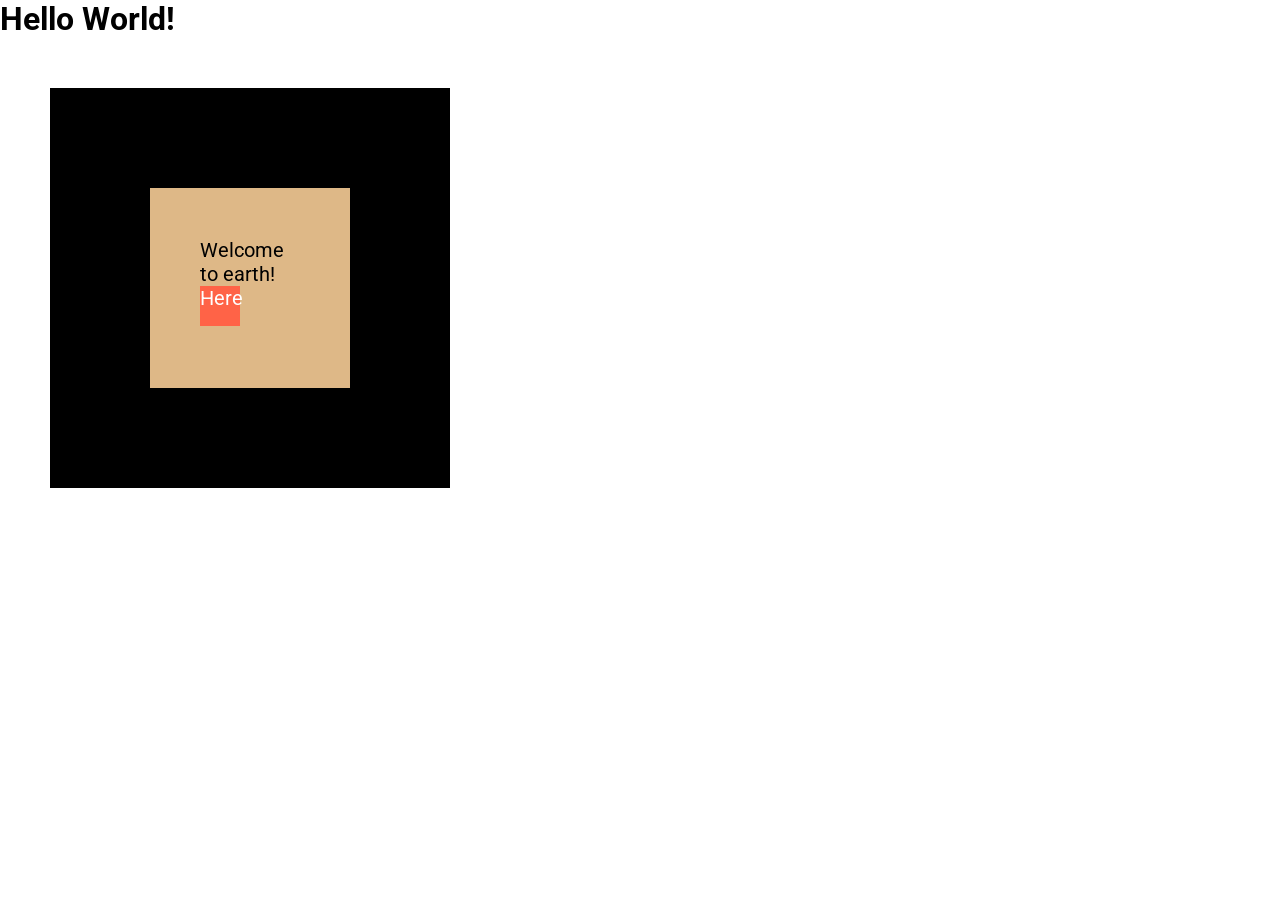
<file: index.html>
<!DOCTYPE html>
<html lang="en">
<head>
    <meta charset="UTF-8">
    <meta name="viewport" content="width=device-width, initial-scale=1.0">
    <title>Document</title>
    <link rel="stylesheet" href="index.css">

</head>
<body>
    <main>
        <h1>Hello World!</h1>
        <section class="card">
             <p class="text">Welcome to earth!</p>
             <div class="box">
                 Here
             </div>
        </section>
    </main>
</body>
</html>
</file>
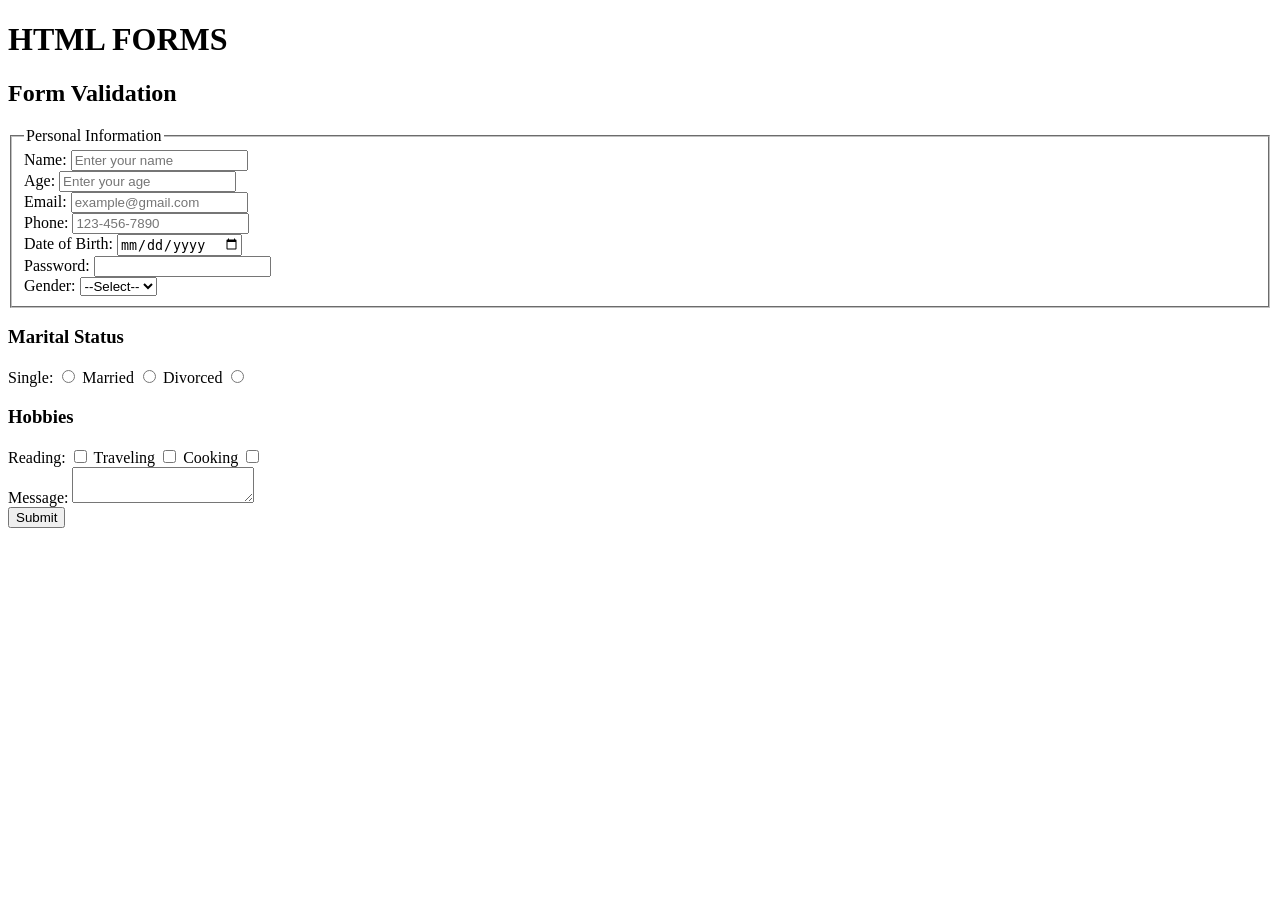
<file: form.html>
<!DOCTYPE html>
<html lang="en">
<head>
    <meta charset="UTF-8">
    <meta name="viewport" content="width=device-width, initial-scale=1.0">
    <title>Document</title>
</head>
<body>
    <header>
        <h1>HTML FORMS</h1>
    </header>
    <main>
        <form>
            <h2>Form Validation</h2>
            <fieldset>
                <legend>Personal Information</legend>
                <label for="name">Name:</label>
                <input type="text" id="name" name="name" placeholder="Enter your name" required pattern="[a-zA-Z]{3,}" title="name should be at least 3 characters long" autocomplete="name">
                <br>
                <label for="age">Age:</label>
                <input type="number" id="age" name="age" placeholder="Enter your age" autocomplete="age">
                <br>
                <label for="email">Email:</label>
                <input type="email" id="email" name="email" placeholder="example@gmail.com" required>
                <br>
                <label for="phone">Phone:</label>
                <input type="tel" id="phone" name="phone" placeholder="123-456-7890" pattern="[0-9]{10,14}" required title="Phone number should be 10 to 14 digits long">
                <br>
                <label for="dob">Date of Birth:</label>
                <input type="date" id="dob" name="dob">
                <br>
                <label for="password">Password:</label>
                <input type="password" id="password" name="password" required>
                <br>
                <label for="gender">Gender:</label>
                <select id="gender" name="gender">
                    <option value="">--Select--</option>
                    <option value="male">Male</option>
                    <option value="female">Female</option>
                    <option value="other">Other</option>
                </select>
                <br>
            </fieldset>
            <h3>Marital Status</h3>
            <label for="Single">Single:</label>
            <input type="radio" id="single" name="status" value="single">
            <label for="Married">Married</label>
            <input type="radio" id="married" name="status" value="married">
            <label for="Divorced">Divorced</label>
            <input type="radio" id="divorced" name="status" value="divorced">
            <br>
            <h3>Hobbies</h3>
            <label for="Reading">Reading:</label>
            <input type="checkbox" id="reading" name="hobbies" value="reading">
            <label for="Traveling">Traveling</label>
            <input type="checkbox" id="traveling" name="hobbies" value="traveling">
            <label for="Cooking">Cooking</label>
            <input type="checkbox" id="cooking" name="hobbies" value="cooking">
            <br>
            <label for="message">Message:</label>
            <textarea id="message" name="message"></textarea>
            <br>

            <input type="submit" value="Submit">
        </form>
    </main>
</body>
</html>
</file>
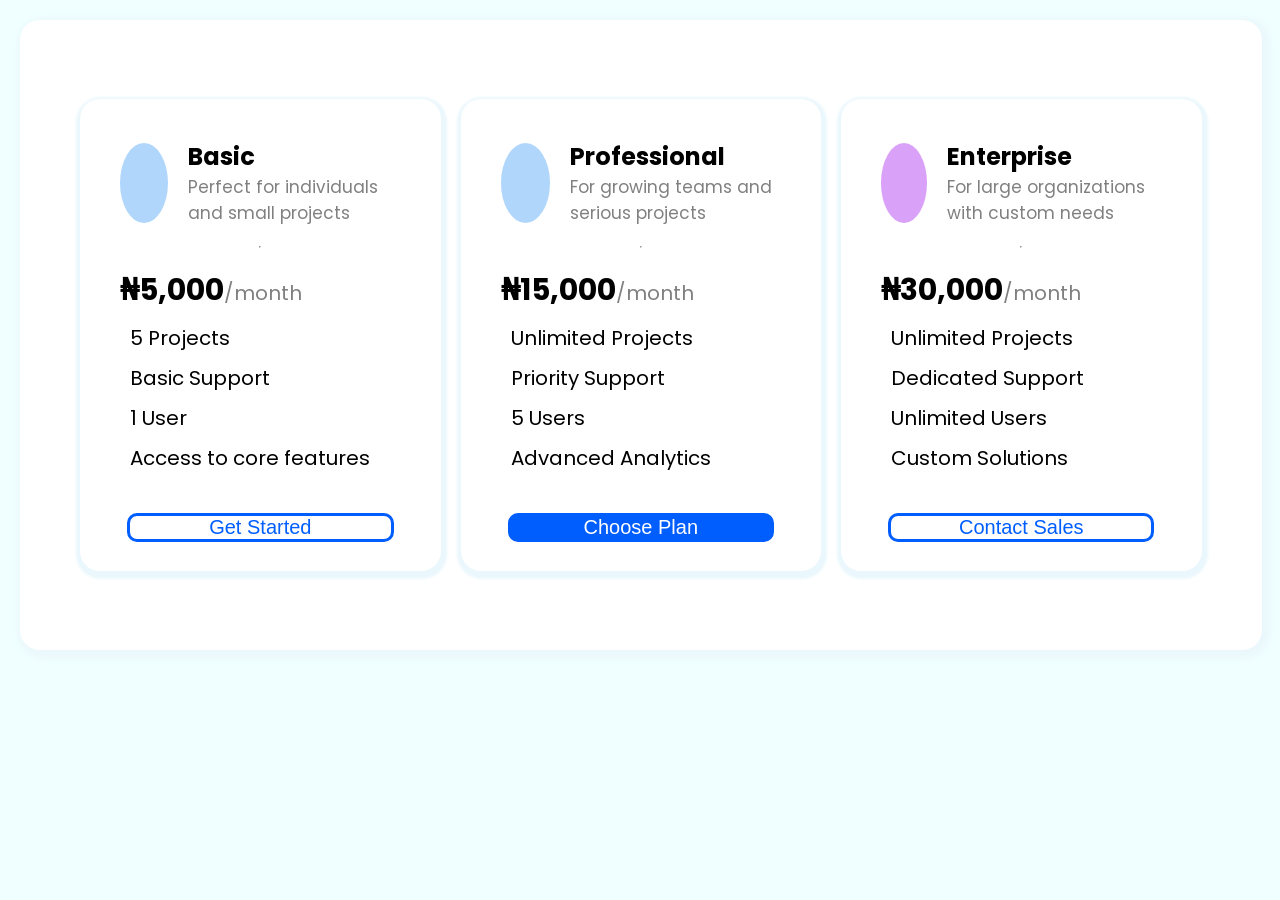
<file: pricingtable.html>
<!DOCTYPE html>
<html lang="en">
<head>
    <meta charset="UTF-8">
    <meta name="viewport" content="width=device-width, initial-scale=1.0">
    <title>Document</title>
    <link rel="stylesheet" href="pricingtable.css">
</head>
<body>
    <section class="pricing">
        <div class="pricing-card">
            <div class="top-card">
                <div class="price-icon"></div>
                <div>
                    <h2>Basic</h2>
                    <p>Perfect for individuals and small projects</p>
                </div>
            </div>
            <hr>
            <div class="middle-div">
            <p class="price">₦5,000<span>/month</span></p>
            <ul>
                <li>5 Projects</li>
                <li>Basic Support</li>
                <li>1 User</li>
                <li>Access to core features</li>
            </ul>
            </div>
            <button>Get Started</button>
        </div>

        <div class="pricing-card featured">
            <div class="top-card">
                <div class="price-icon"></div>
                <div>
                    <h2>Professional</h2>
                    <p>For growing teams and serious projects</p>
                </div>
            </div>
            <hr>
            <div class="middle-div">
            <p class="price">₦15,000<span>/month</span></p>
            <ul>
                <li>Unlimited Projects</li>
                <li>Priority Support</li>
                <li>5 Users</li>
                <li>Advanced Analytics</li>
            </ul>
            </div>
            <button>Choose Plan</button>
        </div>

        <div class="pricing-card enterprise">
            <div class="top-card">
                <div class="price-icon"></div>
                <div>
                    <h2>Enterprise</h2>
                    <p>For large organizations with custom needs</p>
                </div>
            </div>
            <hr>
            <div class="middle-div">
            <p class="price">₦30,000<span>/month</span></p>
            <ul>
                <li>Unlimited Projects</li>
                <li>Dedicated Support</li>
                <li>Unlimited Users</li>
                <li>Custom Solutions</li>
            </ul>
            </div>
            <button>Contact Sales</button>
        </div>
    </section>
</body>
</html>
</file>
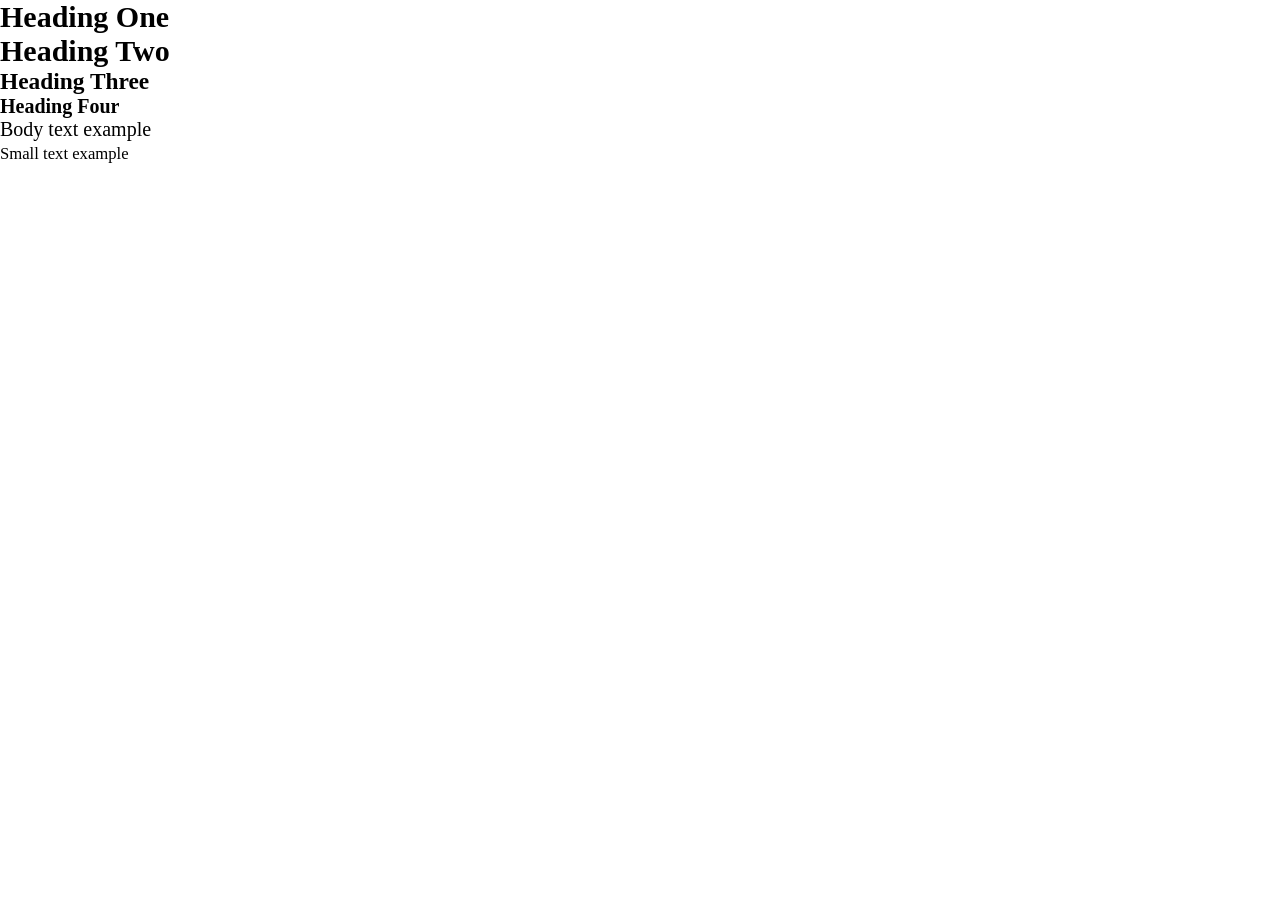
<file: typescale.html>
<!DOCTYPE html>
<html lang="en">
<head>
    <meta charset="UTF-8">
    <meta name="viewport" content="width=device-width, initial-scale=1.0">
    <title>Document</title>
    <link rel="stylesheet" href="typescale.css" >
</head>
<body>
    <section class="typography">
        <h1>Heading One</h1>
        <h2>Heading Two</h2>
        <h3>Heading Three</h3>
        <h4>Heading Four</h4>
        <p>Body text example</p>
        <small>Small text example</small>
    </section>
</body>
</html>
</file>
<file: index.css>
@import url('https://fonts.googleapis.com/css2?family=Roboto:ital,wght@0,100..900;1,100..900&display=swap');
*{

    box-sizing: border-box;
    margin: 0px;
    padding: 0px;
    font-family: "Roboto", sans-serif;
    font-optical-sizing: auto;
}
.card {
    width: 400px;
    height: 400px;
    background-color:burlywood;
    padding: 50px;
    border: 100px solid black;
    margin: 50px ;
    font-size: 20px;
    font-family: 20px;
    font-family: "Roboto",sans-serif;
    font-optical-sizing: auto;
    }

    .box{
        width: 2em;
        height: 2em;
        background-color: tomato;
        color: #FFFFFF;

    }
</file>
<file: pricingtable.css>
@import url('https://fonts.googleapis.com/css2?family=Poppins:ital,wght@0,100;0,200;0,300;0,400;0,500;0,600;0,700;0,800;0,900;1,100;1,200;1,300;1,400;1,500;1,600;1,700;1,800;1,900&display=swap');
* {
    margin: 0;
    padding: 0;
    box-sizing: border-box;
}

body {
    background-color: azure;
    font-family: "Poppins", sans-serif;
}

.pricing{
    width: 97%;
    height: 70vh;
    background-color: white;
    display: flex;
    justify-content: center;
    align-items: center;
    gap: 20px;
    margin: 20px;
    border-radius: 20px;
    box-shadow: 3px 3px 10px 5px rgb(234, 247, 252);
    padding: 20px;
}

.pricing-card {
    width: 30%;
    height: 80%;
    box-shadow: 1px 3px 3px 5px rgb(234, 247, 252);
    border-radius: 20px;
    padding: 40px;
    display: flex;
    flex-direction: column;
    align-items: center;
    gap: 20px;
}

.top-card {
    /* width: 80%; */
    height: 30%;
    /* background-color: aqua; */
    display: flex;
    align-items: center;
    justify-content: space-between;
    gap: 20px;
}

.top-card p{
    color: grey;
    font-size: 17px;
}

.price-icon{
    width: 80px;
    height: 80px;
    border-radius: 100%;
    background-color: rgb(176, 215, 251);
}

.price{
    font-size: 30px;
    font-weight: bold;
}

.price span{
    font-size: 20px;
    font-weight: normal;
    color: grey;
}

button {
    width: 95%;
    height: 50px;
    border: 3px solid rgb(0, 94, 255);
    border-radius: 10px;
    background-color: white;
    font-size: 20px;
    color: rgb(0, 94, 255);
}

ul {
    list-style: none;
    font-size: 20px;
    margin-bottom: 20px;
}
li {
    margin: 10px;
}
.middle-div{
    width: 100%;
}

.featured button{
    width: 95%;
    height: 50px;
    border: 3px solid rgb(0, 94, 255);
    border-radius: 10px;
    background-color: rgb(0, 94, 255);
    color: white;
}

.enterprise .price-icon{
    background-color: rgb(218, 161, 248);
}
</file>
<file: typescale.css>
* {
    margin:0;
    padding:0;
    box-sizing: border-box;
}

.typography{
    font-size: 20px;
}
</file>
